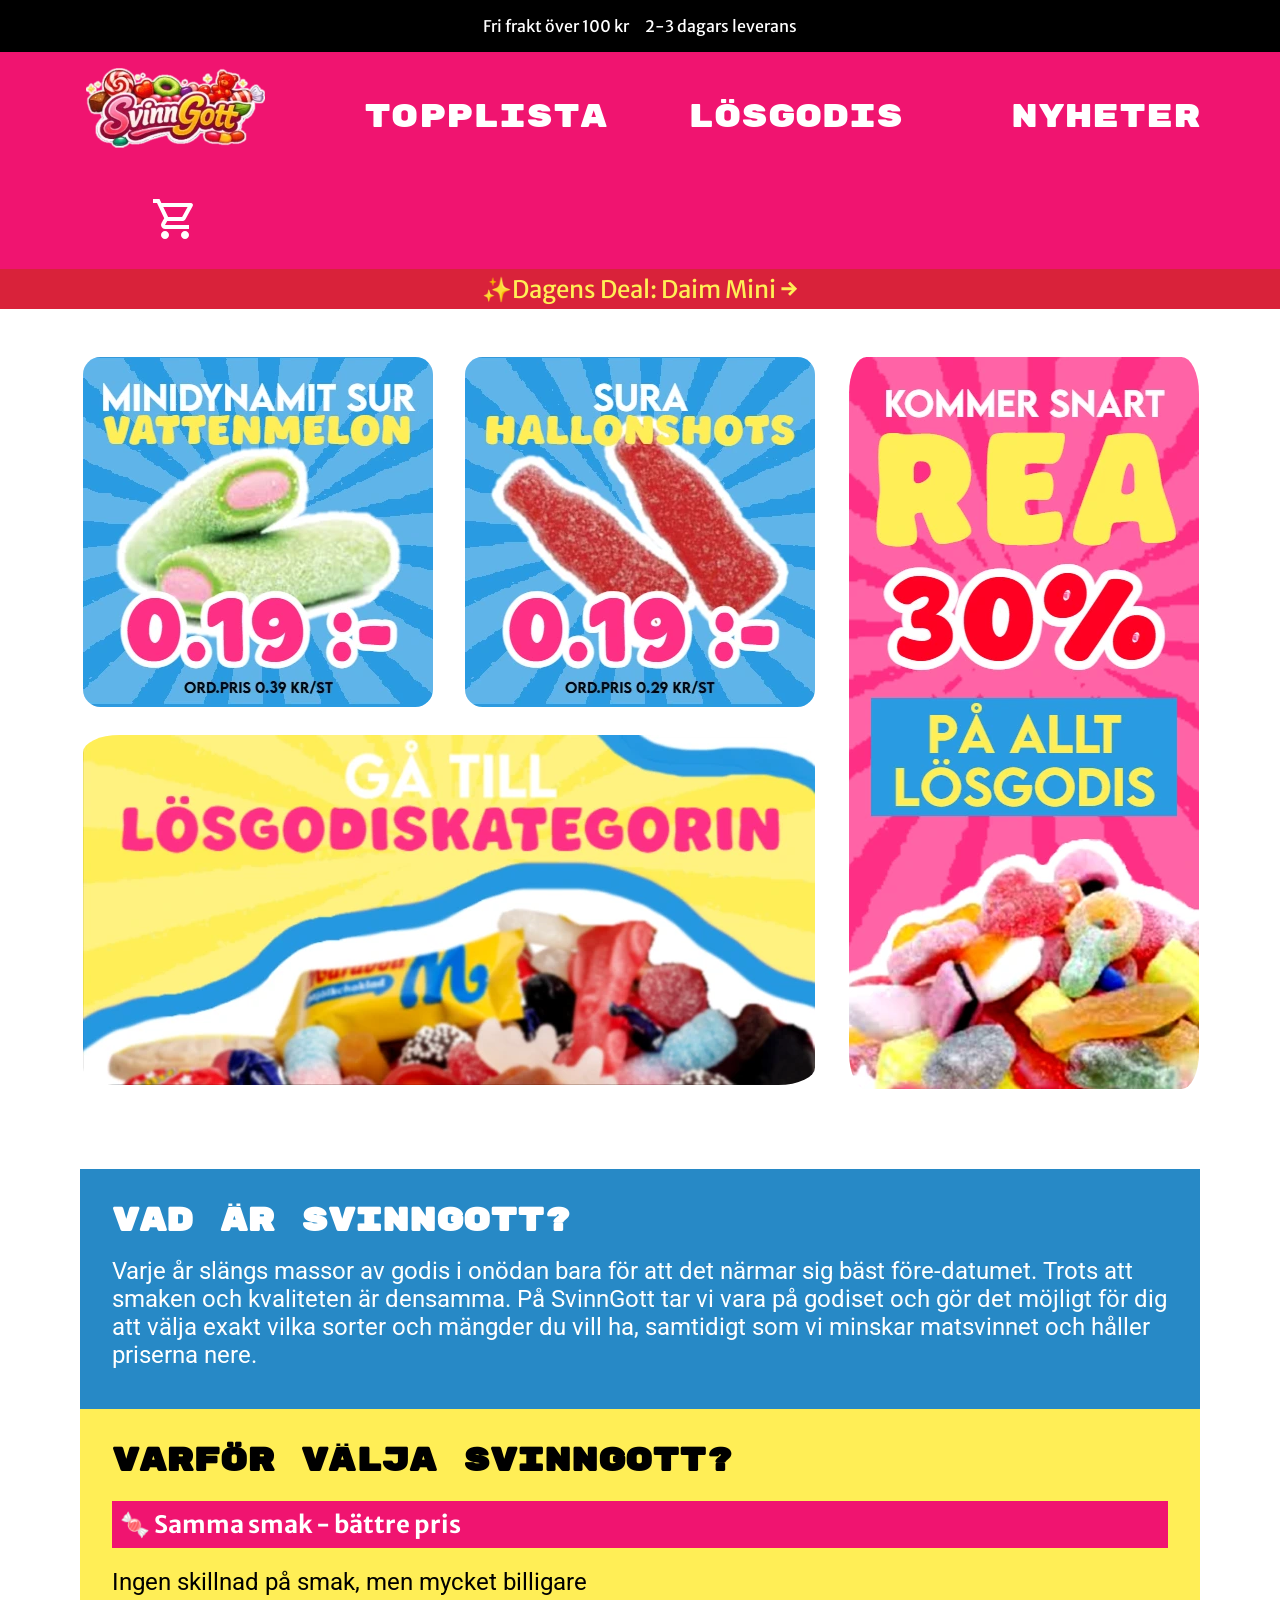
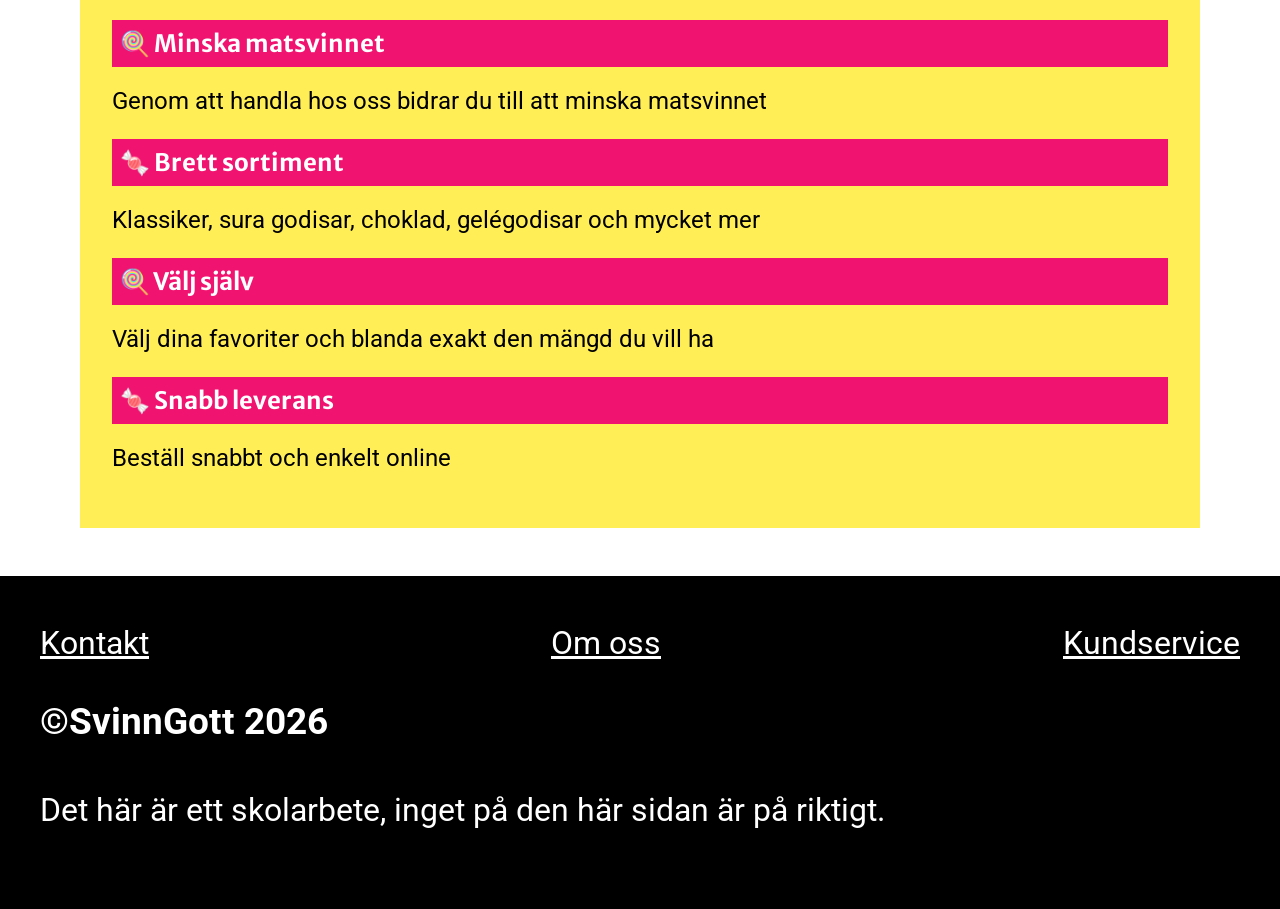
<file: index.html>
<!DOCTYPE html>
<html lang="sv">
    <head>
        <meta charset="UTF-8">
        <meta name="viewport" content="width=device-width, initial-scale=1.0">
        <meta name="description" content="Köp billigt lösgodis online, där du själv får välja mängd och vad du vill ha.">
        <title>Billigt lösgodis online | SvinnGott</title>
        <link rel="icon" type="image/x-icon" href="images/grafisk-profil-logga-ikon.webp">
        <link rel="stylesheet" href="style.css">
        <link rel="preconnect" href="https://fonts.googleapis.com">
        <link rel="preconnect" href="https://fonts.gstatic.com" crossorigin>
        <link href="https://fonts.googleapis.com/css2?family=Caveat+Brush&family=Jacquard+24&family=Merriweather+Sans:ital,wght@0,300..800;1,300..800&family=Roboto:ital,wght@0,100..900;1,100..900&family=Rubik+Mono+One&family=Tiny5&display=swap" rel="stylesheet">
    </head>
    <body>
        <header class="site-head-1">
                <ul class="site-head-1-list">
                    <li>Fri frakt över 100 kr</li>
                    <li>2-3 dagars leverans</li>
                </ul>
        </header>
        <header class="site-head-2">
            <nav class="nav">
                <ul class="nav-list">
                    <li><a href="index.html"><img src="images/grafisk-profil-logga-resized.webp" alt="logga"></a></li>
                    <li class="nav-button"><a href="#">TOPPLISTA</a></li>
                    <li class="nav-button"><a href="index-lösgodis.html">LÖSGODIS</a></li>
                    <li class="nav-button"><a href="#">NYHETER</a></li>
                    <li class="nav-button"><a href="#" aria-label="Varukorg"><svg xmlns="http://www.w3.org/2000/svg" height="48px" viewBox="0 -960 960 960" width="48px" fill= var(--color-light)><path d="M223.5-103.5Q200-127 200-160t23.5-56.5Q247-240 280-240t56.5 23.5Q360-193 360-160t-23.5 56.5Q313-80 280-80t-56.5-23.5Zm400 0Q600-127 600-160t23.5-56.5Q647-240 680-240t56.5 23.5Q760-193 760-160t-23.5 56.5Q713-80 680-80t-56.5-23.5ZM246-720l96 200h280l110-200H246Zm-38-80h590q23 0 35 20.5t1 41.5L692-482q-11 20-29.5 31T622-440H324l-44 80h480v80H280q-45 0-68-39.5t-2-78.5l54-98-144-304H40v-80h130l38 80Zm134 280h280-280Z"/></svg></a></li>
                </ul>  
            </nav>
        </header>

        <header class="site-head-3">
            <a href="#">✨Dagens Deal: Daim Mini →</a>
        </header>

        <main>
            <header class="hero">
                <nav class="nav">
                    <div class="container-1">
                        <ul class="hero-list">
                            <li>
                                <ul class="hero-ul">
                                    <li><a href="#"><img class="hero-img" src="images/deal-kvadrat-1.webp" alt="1"></a></li>
                                    <li><a href="#"><img class="hero-img" src="images/deal-kvadrat-2.webp" alt="2"></a></li>
                                    <li><a href="index-lösgodis.html"><img class="hero-img" src="images/lösgodis-hero.webp" alt="Lösgodis"></a></li>  
                                </ul>
                            </li>
                            <li>
                                <ul class="hero-ul-2">
                                    <li><a href="#"><img class="hero-img" src="images/rea-hero.webp" alt="4"></a></li>
                                </ul>
                            </li>
                        </ul>
                    </div>
                </nav>
            </header>
            <article class="container-2 article">
                <div class="div-1">
                    <h1>Vad är SvinnGott?</h1>
                    <p>Varje år slängs massor av godis i onödan bara för att det närmar sig bäst före-datumet. Trots att smaken och kvaliteten är densamma. På SvinnGott tar vi vara på godiset och gör det möjligt för dig att välja exakt vilka sorter och mängder du vill ha, samtidigt som vi minskar matsvinnet och håller priserna nere.</p>
                </div>
                <div class="div-2">
                    <h1>Varför välja SvinnGott?</h1>
                    <h2>🍬 Samma smak - bättre pris</h2>
                    <p>Ingen skillnad på smak, men mycket billigare</p>
                    <h2>🍭 Minska matsvinnet</h2>
                    <p>Genom att handla hos oss bidrar du till att minska matsvinnet</p>
                    <h2>🍬 Brett sortiment</h2>
                    <p>Klassiker, sura godisar, choklad, gelégodisar och mycket mer</p>
                    <h2>🍭 Välj själv</h2>
                    <p>Välj dina favoriter och blanda exakt den mängd du vill ha</p>
                    <h2>🍬 Snabb leverans</h2>
                    <p>Beställ snabbt och enkelt online</p>
                </div>
            </article>
        </main>
        <footer class="site-footer">
            <div class="container-1">
                <ul>
                    <li><a href="#">Kontakt</a></li>
                    <li><a href="#">Om oss</a></li>
                    <li><a href="#">Kundservice</a></li>
                </ul>
                <h3>&copy;SvinnGott 2026</h3>
                <p>Det här är ett skolarbete, inget på den här sidan är på riktigt.</p>
            </div>
        </footer>

    </body>
</html>
</file>
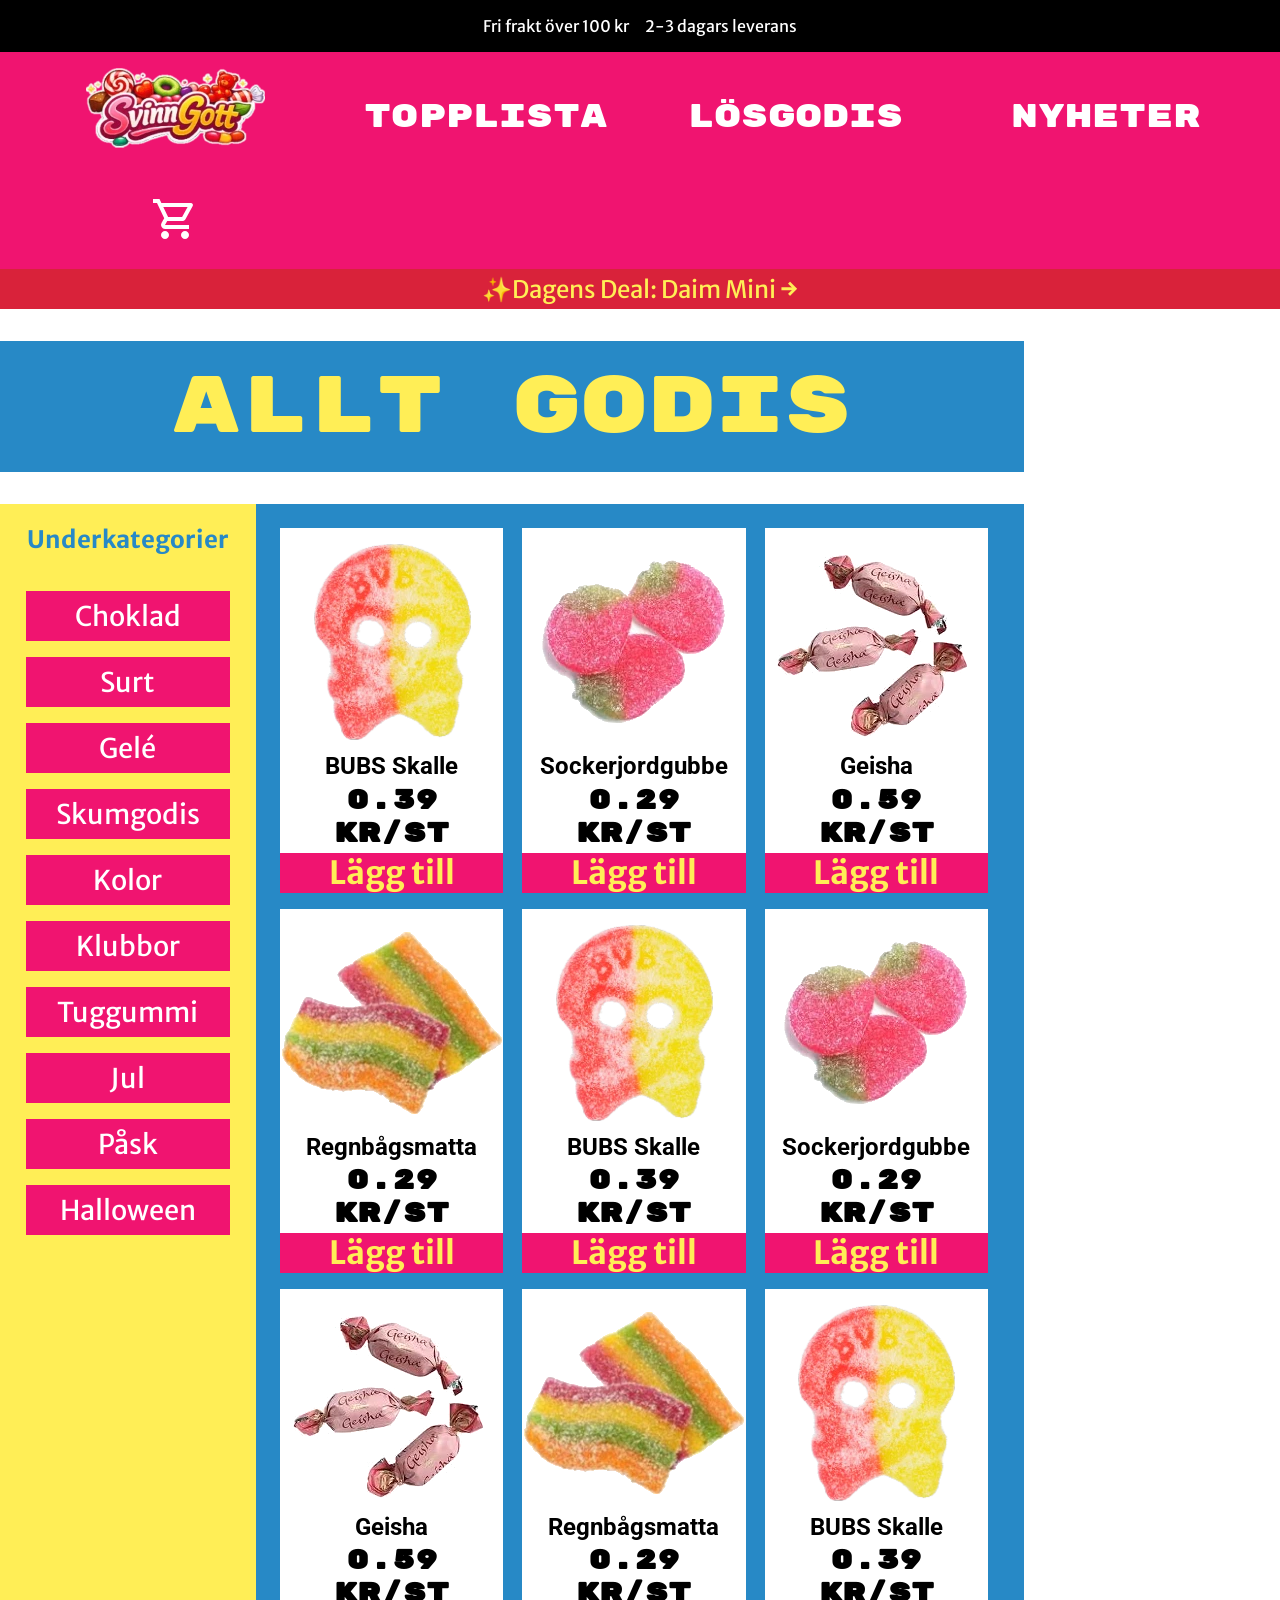
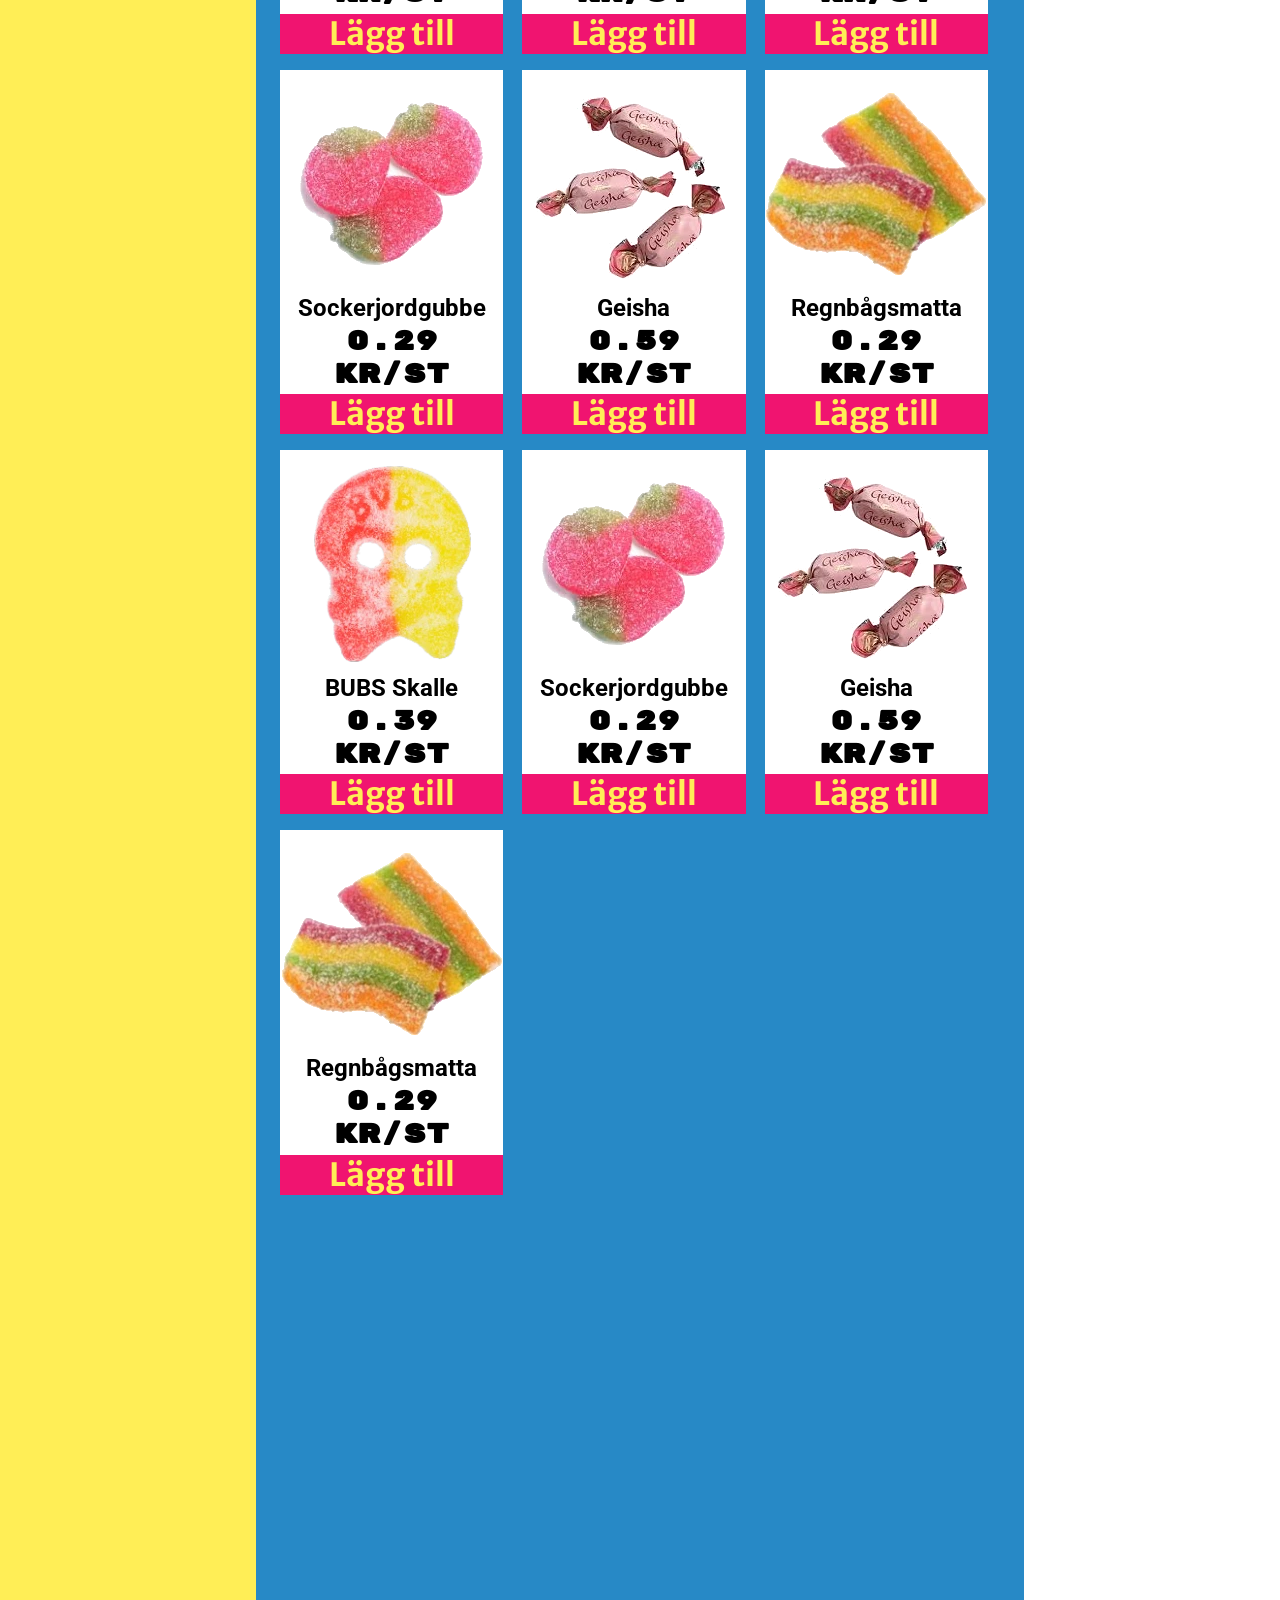
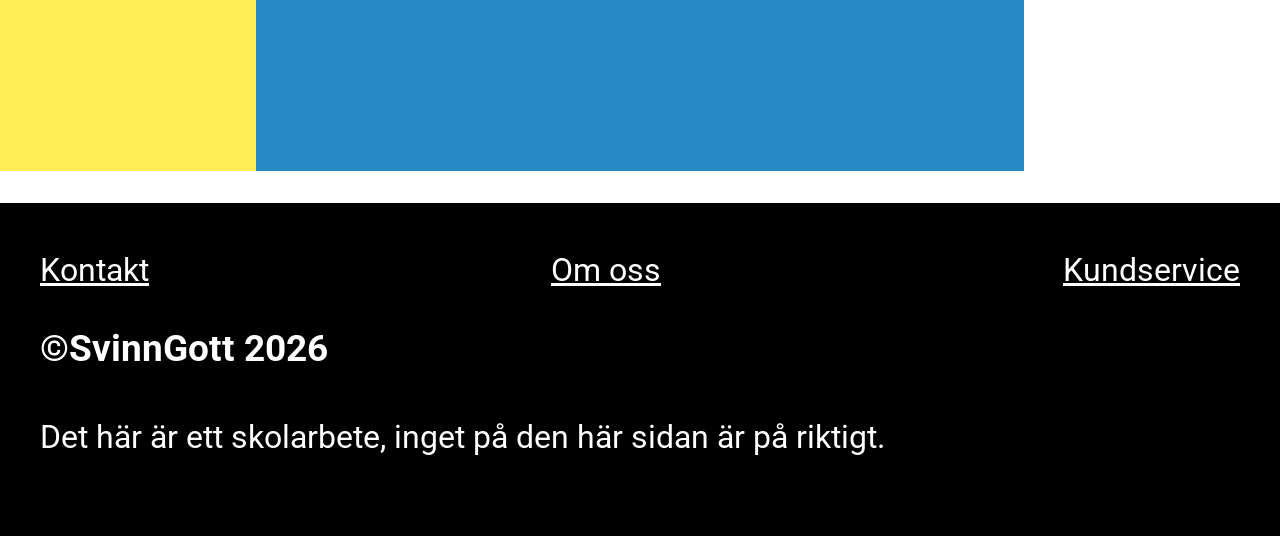
<file: index-lösgodis.html>
<!DOCTYPE html>
<html lang="sv">
    <head>
        <meta charset="UTF-8">
        <meta name="viewport" content="width=device-width, initial-scale=1.0">
        <meta name="description" content="Köp billigt lösgodis online, där du själv får välja mängd och vad du vill ha.">
        <title>Lösgodis | SvinnGott</title>
        <link rel="icon" type="image/x-icon" href="images/grafisk-profil-logga-ikon.webp">
        <link rel="stylesheet" href="style.css">
        <link rel="preconnect" href="https://fonts.googleapis.com">
        <link rel="preconnect" href="https://fonts.gstatic.com" crossorigin>
        <link href="https://fonts.googleapis.com/css2?family=Caveat+Brush&family=Jacquard+24&family=Merriweather+Sans:ital,wght@0,300..800;1,300..800&family=Roboto:ital,wght@0,100..900;1,100..900&family=Rubik+Mono+One&family=Tiny5&display=swap" rel="stylesheet">
    </head>
    <body>
        <header class="site-head-1">
                <ul class="site-head-1-list">
                    <li>Fri frakt över 100 kr</li>
                    <li>2-3 dagars leverans</li>
                </ul>
        </header>
        <header class="site-head-2">
            <nav class="nav">
                <ul class="nav-list">
                    <li><a href="index.html"><img src="images/grafisk-profil-logga-resized.webp" alt="logga"></a></li>
                    <li class="nav-button"><a href="#">TOPPLISTA</a></li>
                    <li class="nav-button"><a href="index-lösgodis.html">LÖSGODIS</a></li>
                    <li class="nav-button"><a href="#">NYHETER</a></li>
                    <li class="nav-button"><a href="#" aria-label="Varukorg"><svg xmlns="http://www.w3.org/2000/svg" height="48px" viewBox="0 -960 960 960" width="48px" fill= var(--color-light)><path d="M223.5-103.5Q200-127 200-160t23.5-56.5Q247-240 280-240t56.5 23.5Q360-193 360-160t-23.5 56.5Q313-80 280-80t-56.5-23.5Zm400 0Q600-127 600-160t23.5-56.5Q647-240 680-240t56.5 23.5Q760-193 760-160t-23.5 56.5Q713-80 680-80t-56.5-23.5ZM246-720l96 200h280l110-200H246Zm-38-80h590q23 0 35 20.5t1 41.5L692-482q-11 20-29.5 31T622-440H324l-44 80h480v80H280q-45 0-68-39.5t-2-78.5l54-98-144-304H40v-80h130l38 80Zm134 280h280-280Z"/></svg></a></li>
                </ul>  
            </nav>
        </header>

        <header class="site-head-3">
            <a href="#">✨Dagens Deal: Daim Mini →</a>
        </header>

        <main>
            <header class="banner">
                <div>ALLT GODIS</div>
            </header>

            <div class="content">
                <aside>
                    <h2>Underkategorier</h2>
                    <ul class="undercategories">
                        <li class="candy-sort"><a href="#">Choklad</a></li>
                        <li class="candy-sort"><a href="#">Surt</a></li>
                        <li class="candy-sort"><a href="#">Gelé</a></li>
                        <li class="candy-sort"><a href="#">Skumgodis</a></li>
                        <li class="candy-sort"><a href="#">Kolor</a></li>
                        <li class="candy-sort"><a href="#">Klubbor</a></li>
                        <li class="candy-sort"><a href="#">Tuggummi</a></li>
                        <li class="candy-sort"><a href="#">Jul</a></li>
                        <li class="candy-sort"><a href="#">Påsk</a></li>
                        <li class="candy-sort"><a href="#">Halloween</a></li>
                    </ul>
                </aside>
                <article class="content-article">
                    <ul class="article-list">
                        <li class="candy-li">
                            <a href="#"><img src="images/bubs-godis.webp" alt="BUBS"></a>
                            <h3 class="candy-name">BUBS Skalle</h3>
                            <h3 class="price">0.39 KR/ST</h3>
                            <a href="#"><h3 class="add-button">Lägg till</h3></a>
                        </li>
                        <li class="candy-li">
                            <a href="#"><img src="images/jordgubbe.webp" alt="jordgubbe"></a>
                            <h3 class="candy-name">Sockerjordgubbe</h3>
                            <h3 class="price">0.29 KR/ST</h3>
                            <a href="#"><h3 class="add-button">Lägg till</h3></a>
                        </li>
                        <li class="candy-li">
                            <a href="#"><img src="images/geisha.webp" alt="geisha"></a>
                            <h3 class="candy-name">Geisha</h3>
                            <h3 class="price">0.59 KR/ST</h3>
                            <a href="#"><h3 class="add-button">Lägg till</h3></a>
                        </li>
                        <li class="candy-li">
                            <a href="#"><img src="images/regnbåge.webp" alt="regnbågsmatta"></a>
                            <h3 class="candy-name">Regnbågsmatta</h3>
                            <h3 class="price">0.29 KR/ST</h3>
                            <a href="#"><h3 class="add-button">Lägg till</h3></a>
                        </li>
                        <li class="candy-li">
                            <a href="#"><img src="images/bubs-godis.webp" alt="BUBS"></a>
                            <h3 class="candy-name">BUBS Skalle</h3>
                            <h3 class="price">0.39 KR/ST</h3>
                            <a href="#"><h3 class="add-button">Lägg till</h3></a>
                        </li>
                        <li class="candy-li">
                            <a href="#"><img src="images/jordgubbe.webp" alt="jordgubbe"></a>
                            <h3 class="candy-name">Sockerjordgubbe</h3>
                            <h3 class="price">0.29 KR/ST</h3>
                            <a href="#"><h3 class="add-button">Lägg till</h3></a>
                        </li>
                        <li class="candy-li">
                            <a href="#"><img src="images/geisha.webp" alt="geisha"></a>
                            <h3 class="candy-name">Geisha</h3>
                            <h3 class="price">0.59 KR/ST</h3>
                            <a href="#"><h3 class="add-button">Lägg till</h3></a>
                        </li>
                        <li class="candy-li">
                            <a href="#"><img src="images/regnbåge.webp" alt="regnbågsmatta"></a>
                            <h3 class="candy-name">Regnbågsmatta</h3>
                            <h3 class="price">0.29 KR/ST</h3>
                            <a href="#"><h3 class="add-button">Lägg till</h3></a>
                        </li>
                        <li class="candy-li">
                            <a href="#"><img src="images/bubs-godis.webp" alt="BUBS"></a>
                            <h3 class="candy-name">BUBS Skalle</h3>
                            <h3 class="price">0.39 KR/ST</h3>
                            <a href="#"><h3 class="add-button">Lägg till</h3></a>
                        </li>
                        <li class="candy-li">
                            <a href="#"><img src="images/jordgubbe.webp" alt="jordgubbe"></a>
                            <h3 class="candy-name">Sockerjordgubbe</h3>
                            <h3 class="price">0.29 KR/ST</h3>
                            <a href="#"><h3 class="add-button">Lägg till</h3></a>
                        </li>
                        <li class="candy-li">
                            <a href="#"><img src="images/geisha.webp" alt="geisha"></a>
                            <h3 class="candy-name">Geisha</h3>
                            <h3 class="price">0.59 KR/ST</h3>
                            <a href="#"><h3 class="add-button">Lägg till</h3></a>
                        </li>
                        <li class="candy-li">
                            <a href="#"><img src="images/regnbåge.webp" alt="regnbågsmatta"></a>
                            <h3 class="candy-name">Regnbågsmatta</h3>
                            <h3 class="price">0.29 KR/ST</h3>
                            <a href="#"><h3 class="add-button">Lägg till</h3></a>
                        </li>
                        <li class="candy-li">
                            <a href="#"><img src="images/bubs-godis.webp" alt="BUBS"></a>
                            <h3 class="candy-name">BUBS Skalle</h3>
                            <h3 class="price">0.39 KR/ST</h3>
                            <a href="#"><h3 class="add-button">Lägg till</h3></a>
                        </li>
                        <li class="candy-li">
                            <a href="#"><img src="images/jordgubbe.webp" alt="jordgubbe"></a>
                            <h3 class="candy-name">Sockerjordgubbe</h3>
                            <h3 class="price">0.29 KR/ST</h3>
                            <a href="#"><h3 class="add-button">Lägg till</h3></a>
                        </li>
                        <li class="candy-li">
                            <a href="#"><img src="images/geisha.webp" alt="geisha"></a>
                            <h3 class="candy-name">Geisha</h3>
                            <h3 class="price">0.59 KR/ST</h3>
                            <a href="#"><h3 class="add-button">Lägg till</h3></a>
                        </li>
                        <li class="candy-li">
                            <a href="#"><img src="images/regnbåge.webp" alt="regnbågsmatta"></a>
                            <h3 class="candy-name">Regnbågsmatta</h3>
                            <h3 class="price">0.29 KR/ST</h3>
                            <a href="#"><h3 class="add-button">Lägg till</h3></a>
                        </li>
                    </ul>
                </article>
            </div>

        </main>
        <footer class="site-footer">
            <div class="container-1">
                <ul>
                    <li><a href="#">Kontakt</a></li>
                    <li><a href="#">Om oss</a></li>
                    <li><a href="#">Kundservice</a></li>
                </ul>
                <h3>&copy;SvinnGott 2026</h3>
                <p>Det här är ett skolarbete, inget på den här sidan är på riktigt.</p>
            </div>
        </footer>
    </body>
</html>
</file>
<file: style.css>
:root {
    --color-dark: black;
    --color-light: white;
    --color-light-hover: rgb(227, 227, 227);
    --color-primary-1-old: #ff2f86;
    --color-primary-1: #f01470;
    --color-primary-2-old: #2a9be2;
    --color-primary-2: #2789c6;
    --color-secondary-1: #d9223a;
    --color-secondary-2: #ffee56;
    --color-secondary-2-hover-old: #eadb4f;
    --color-secondary-2-hover: #ffe600;

    --title-1: "Rubik Mono One", monospace;
    --title-2: "Merriweather Sans", sans-serif;
    --text: "Roboto", sans-serif;

    --container-width-1: 75rem;
    --container-width-2: 70rem;
    --nav-width: 87rem;
    --hero-ul-width: 50rem;
}

body, html {
    margin: 0;
}

img {
    max-width: 100%;
}

.site-head-1,
.site-head-3 {
    display: flex;
    flex-wrap: wrap;
    align-items: center;
    place-content: center;
}

.site-head-1 {
    color: var(--color-light);
    background-color: var(--color-dark);

    font-size: 1rem;
    font-family: var(--title-2);

    padding: 1rem;
}

.site-head-2 {
    color: var(--color-light);
    background-color: var(--color-primary-1);

    list-style: none;

    font-size: 2rem;
    font-family: var(--title-1);

    padding: 1rem;

    align-items: center;
    place-content: center;
    
}

.site-head-3 {
    color: var(--color-secondary-2);
    background-color: var(--color-secondary-1);

    font-size: 1.5rem;
    font-family: var(--title-2);

    padding: 0.3rem;
}

.site-head-1 a,
.site-head-2 a,
.site-head-3 a {
    color: inherit;
    text-decoration: none;
}

.site-head-1 a:hover,
.site-head-2 a:hover {
    color: var(--color-light-hover);
}



.nav-list {
    list-style: none;
    text-align: center;

    --gap: 0.5rem;
    --min: 10ch;
    
    display: grid;
    grid-gap: var(--gap);
    grid-template-columns: repeat(auto-fit, minmax(min(100%, var(--min)), 1fr));

    padding: 0;
    margin: 0;
}

.nav-button {
    margin-top: 1.8rem;
}

.site-head-1-list {
    list-style: none;
    display: flex;
    gap: 1rem;

    padding: 0;
    margin: 0;
}

.hero {
    color: var(--color-light);

    list-style: none;

    padding: 1rem;

    align-items: center;
    place-content: center;
    
}

.hero-list {
    list-style: none;
    

    display: flex;
    flex-wrap: wrap;
    justify-content: center;

    padding: 0;
    margin: 0;

    margin-top: 2rem;
    margin-bottom: 2rem;
}

.site-footer {
    color: var(--color-light);
    background-color: var(--color-dark);

    padding-top: 3rem;
    padding-bottom: 3rem;

    font-family: var(--text);
    font-size: 2rem;
    margin: 0;
}

.site-footer ul{
    display: flex;
    justify-content: space-between;
    gap: 1rem;
    list-style: none;
    padding: 0;
    margin: 0;
}

.site-footer p {
    margin-top: 3rem;
}

.site-footer a {
    color: inherit;
}

.container-1 {
    width: min(100vw - 3rem, var(--container-width-1));
    margin-inline: auto;
}

.container-2 {
    width: min(100vw - 3rem, var(--container-width-2));
    margin-inline: auto;
    margin-bottom: 2rem;
    
}

.nav {
    width: min(100vw - 3rem, var(--nav-width));
    margin-inline: auto;
}

.hero-ul {    
    width: min(100vw - 3rem, var(--hero-ul-width));
    margin-inline: auto;

    display: flex;
    flex-wrap: wrap;
    row-gap: 1.5rem;
    column-gap: 2rem;
    justify-content: center;

    padding: 0;
    margin: 0;

    margin-bottom: 2rem;
}

.hero-ul-2 {
    margin-inline: auto;
    display: flex;
    flex-wrap: wrap;
    justify-content: center;
    padding: 0;
    padding-right: 2rem;
    margin: 0;
}

.hero-img {
    border-radius: 5%;
}

.article {
    background-color: var(--color-primary-2);
    color: var(--color-light);
    margin-bottom: 3rem;
}

.article .div-1 {
    padding-top: 2rem;
    padding-bottom: 1rem;
    padding-left: 2rem;
    padding-right: 2rem;
}

.article .div-2 {
    list-style: none;
    background-color: var(--color-secondary-2);
    color: var(--color-dark);
    padding-top: 2rem;
    padding-bottom: 2rem;
    padding-left: 2rem;
    padding-right: 2rem;
}


.article h2 {
    font-size: 1.5rem;
    font-family: var(--title-2);
    color: var(--color-light);
    background-color: var(--color-primary-1);
    padding: 0.5rem;
}

.article h1 {
    font-size: 2rem;
    font-family: var(--title-1);
    margin: 0;
}

.article p {
    font-size: 1.5rem;
    font-family: var(--text);
    margin-top: 1rem;
}







.banner {
    display: grid;
    margin-top: 2rem;
    justify-self: center;
    place-items: center;
    padding-top: 1rem;
    padding-bottom: 1rem;

    color: var(--color-secondary-2);
    background-color: var(--color-primary-2);

    font-size: 5rem;
    font-family: var(--title-1);
    text-align: center;

    grid-template-areas: "banner";
}

.banner > * {
    grid-area: banner;
}

@media (max-width: 1200px) {
    .content {
        flex-direction: column;
    }
    

}

@media (min-width: 1200px) {
    aside {
        width: 25%;
    }

    article {
        width: 75%;
    }

}

@media (max-width: 768px) {
    .content {
        width: 100vw;
    }

    .banner {
        width: 100vw;
    }
}

@media (min-width: 768px) {
    .content {
        width: 80vw;
    }

    .banner {
        width: 80vw;
    }
}

.content {
    display: flex;
    justify-self: center;
    padding: 0;
    margin-top: 2rem;
    margin-bottom: 2rem;

}

aside {
    display: flex;
    flex-wrap: wrap;
    justify-content: center;
    background-color: var(--color-secondary-2);
    color: var(--color-light);
    text-align: center;
    font-family: var(--title-2);
    align-content: flex-start;
}

aside h2 {
    color: var(--color-primary-2);
    font-size: 1.5rem;
}

.undercategories {
    list-style: none;
    width: 80%;
    justify-self: center;
    justify-content: center;
    padding: 0;
    margin: 0;
    margin-bottom: 1rem;
    font-size: 1.7rem;
    
}

.candy-sort {
    padding: 0.5rem;
    margin-top: 1rem;
    margin-bottom: 1rem;
    background-color: var(--color-primary-1);
    
}

.candy-sort a {
    text-decoration: none;
    color: inherit;
}



.content-article {
    background-color: var(--color-primary-2);
    display: flex;
    flex-wrap: wrap;
}

.article-list {
    display: flex;
    flex-wrap: wrap;
    margin: 1.5rem;
    margin-bottom: 35rem;
    justify-self: center;
    padding-inline-start: 0;
    gap: 2.66%;
}

@media (max-width: 1700px) {
    .candy-li {
        width: 31%;
    }

}

@media (min-width: 1700px) {
    .candy-li {
        width: 23%;
    }
}

@media (max-width: 1200px) {
    .candy-li {
        width: 48.5%;
    }
}

.candy-li {
    list-style: none;
    padding: 0;
    font-family: var(--text);
    text-align: center;
    background-color: var(--color-light);
    margin-bottom: 1rem;
}

.candy-name {
    margin: 0;
    font-size: 1.5rem;
}

.price {
    font-family: var(--title-1);
    margin: 0.2rem;
    font-size: 1.7rem;
}

.candy-li a {
    text-decoration: none;
}

.candy-li a :hover {
    color: var(--color-secondary-2-hover);
}


.add-button {
    font-family: var(--title-2);
    font-size: 2rem;
    color: var(--color-secondary-2);
    background-color: var(--color-primary-1);
    margin: 0;
}
</file>
